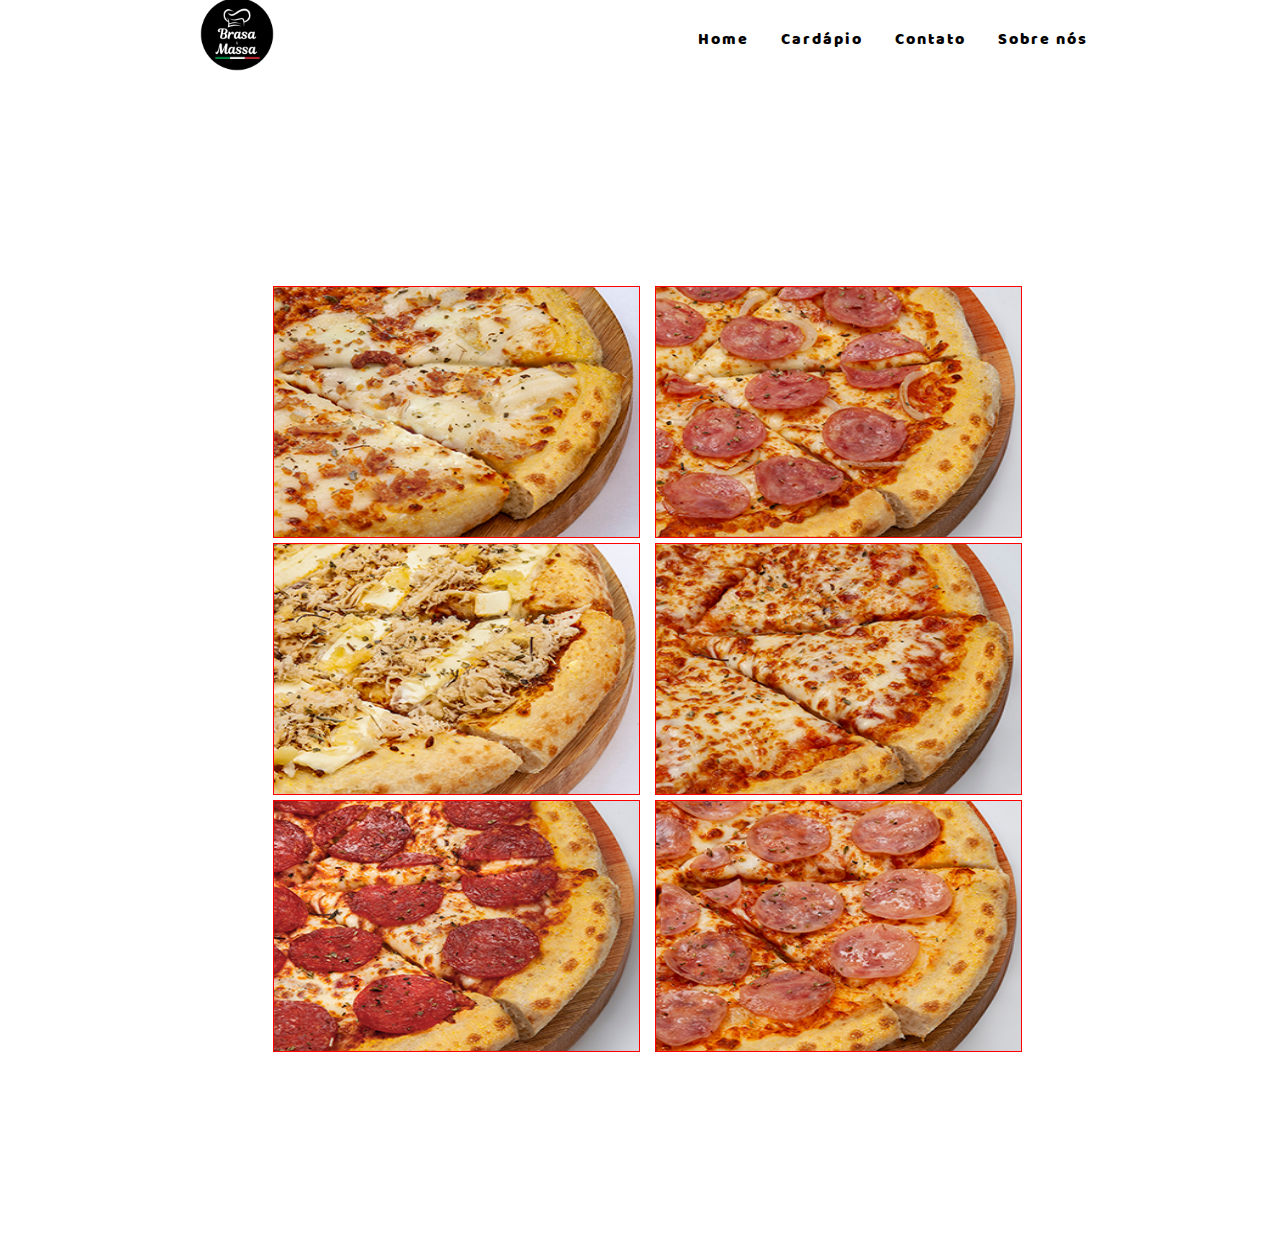
<file: cardapio.html>
<!DOCTYPE html>

<html lang="pt-br">

<head>
    <link rel="stylesheet" href="https://cdnjs.cloudflare.com/ajax/libs/font-awesome/6.4.0/css/all.min.css" integrity="sha512-iecdLmaskl7CVkqkXNQ/ZH/XLlvWZOJyj7Yy7tcenmpD1ypASozpmT/E0iPtmFIB46ZmdtAc9eNBvH0H/ZpiBw==" crossorigin="anonymous" referrerpolicy="no-referrer" />
    <link rel="stylesheet" href="cardapio.css">
    <meta charset="UTF-8">
    <meta name="viewport" content="width=device-width, initial-scale=1.0">
    <title>cardápio</title>
</head>

<body>
    <header>
        <nav>
          <a class="logo" href="index.html"><img src="img/Brasa.png" width="90px"></a>
          <div class="mobile-menu">
            <div class="line1"></div>
            <div class="line2"></div>
            <div class="line3"></div>
          </div>
          <ul class="nav-list">
            <li><a href="gangue.html">Home</a></li>
            <li><a href="#">Cardápio</a></li>
            <li><a href="#">Contato</a></li>
            <li><a href="#">Sobre nós</a></li>
          </ul>
        </nav>
      </header>

    
      <div class="container">
        <div class="child"><img src="img/pizza-3-queijos.jpg" width="365px" height="250px"></div>
        <div class="child"><img src="img/pizza-calabresa.jpg" width="365px" height="250px"></div>
        <div class="child"><img src="img/pizza-de-frango-com-cream-cheese.jpg" width="365px" height="250px"></div>
        <div class="child"><img src="img/pizza-de-queijo.jpg" width="365px" height="250px"></div>
        <div class="child"><img src="img/pizza-pepperoni.jpg" width="365px" height="250px"></div>
        <div class="child"><img src="img/pizza-presunto.jpg" width="365px" height="250px"></div>   
      </div>
</body>
</html>
</file>
<file: cardapio.css>
* {
    margin: 0;
    padding: 0;
  }

  body {
    background-color: white;
  }

  ::-webkit-scrollbar {
    width: 6px;
  }

  ::-webkit-scrollbar-thumb {
    background-color: red;
  }

  @font-face {
    font-family: Baloo;
    src: url("fonts//BalooBhaina-Regular.ttf") format("opentype");
  }

  a {
    color: #000000;
    text-decoration: none;
    transition: 0.5s;
    text-shadow: 0 0 3px rgb(255, 255, 255);
  }
  
  a:hover {
    opacity: 0.7;
  }Pizzas Tradicionais

  
  .logo {
    position: absolute;
    left: 30px;
    top: 1px;
  }
  
  nav {
    display: flex;
    justify-content: space-around;
    align-items: center;
    font-family: system-ui, -apple-system, Helvetica, Arial, sans-serif;
    background: #ffffff;
    height: 9vh;;
    font-size: 23;
    font-family: Baloo;
  }

  main {
    background: url("") no-repeat center center;
    background-size: cover;
    height: 95vh;
    filter: brightness(60%);
  }

  .nav-list {
    list-style: none;
    display: flex;
  }
  
  .nav-list li {
    letter-spacing: 2px;
    margin-left: 32px;
  }

  .mobile-menu {
    display: none;
    cursor: pointer;
  }
  
  .mobile-menu div {
    width: 32px;
    height: 2px;
    background: #fff;
    margin: 8px;
    transition: 0.3s;
  }
  
  @media (max-width: 999px) {
    body {
      overflow-x: hidden;
    }
    .nav-list {
      position: absolute;
      top: 8vh;
      right: 0;
      width: 45vw;
      height: 92vh;
      background: #000000;
      flex-direction: column;
      align-items: center;
      justify-content: space-around;
      transform: translateX(100%);
      transition: transform 0.3s ease-in;
    }
    .nav-list li {
      margin-left: 0;
      opacity: 0;
    }
    .mobile-menu {
      display: block;
    }
  }
  
  .nav-list.active {
    transform: translateX(0);
  }
  
  @keyframes navLinkFade {
    from {    top: 500px;
        left: 650px;
      opacity: 0;
      transform: translateX(50px);
    }
    to {
      opacity: 1;
      transform: translateX(0);
    }
  }
  
  .mobile-menu.active .line1 {
    transform: rotate(-45deg) translate(-8px, 8px);
  }
  
  .mobile-menu.active .line2 {
    opacity: 0;
  }
  
  .mobile-menu.active .line3 {
    transform: rotate(45deg) translate(-5px, -7px);
  }

  .container {
    height: 100%;
    display: flex;
    flex-direction: row;
    justify-content: center;
    align-items: center;
    margin: 200px;
    flex-wrap: wrap;
  }

  .child {
    margin-top: 5px;
    margin-left: 15px;
    width: 365px;
    height: 250px;
    background-color: black;
    border: 1px solid red;
  }
</file>
